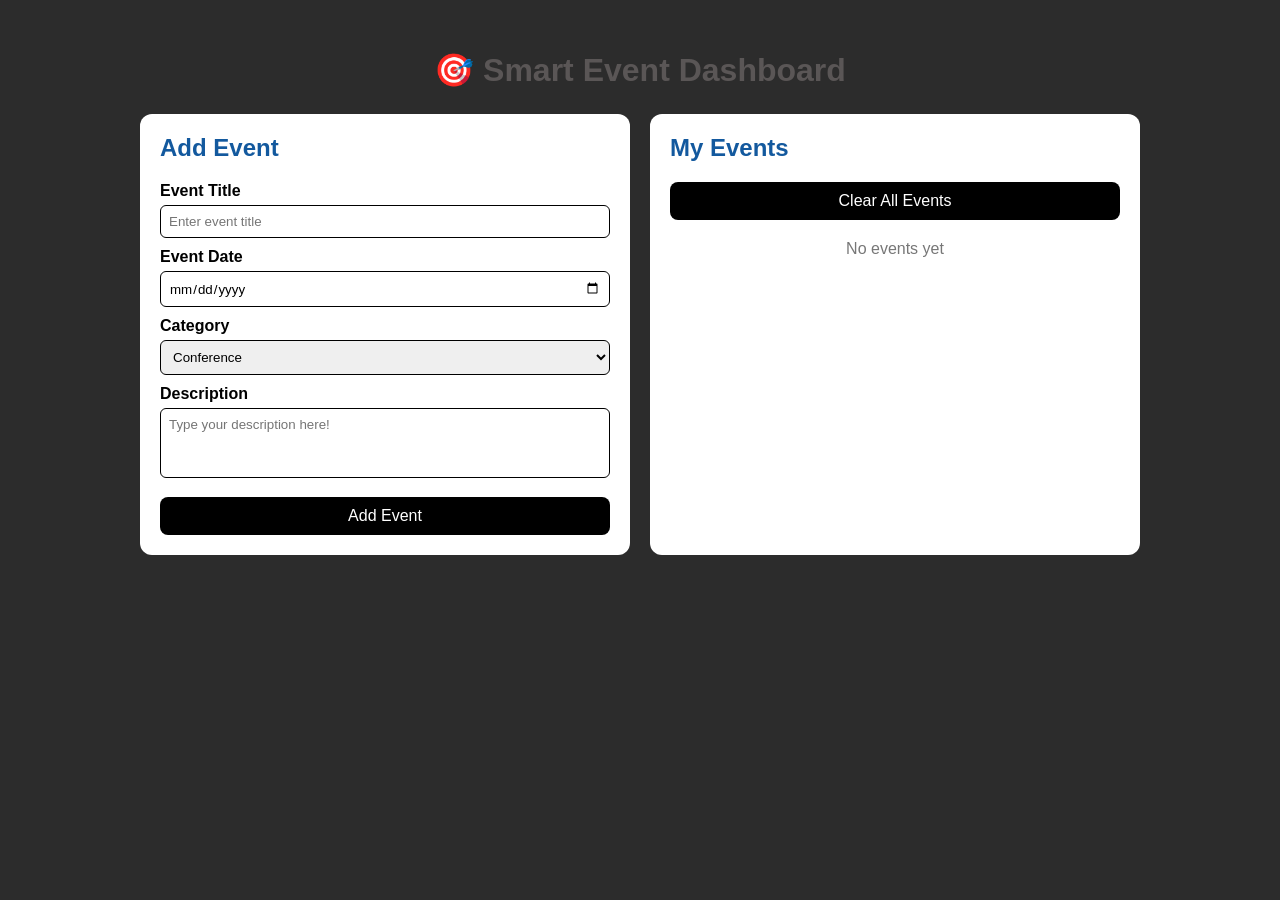
<file: Assignment-1/index.html>
<!DOCTYPE html>
<html lang="en">
<head>
  <meta charset="UTF-8">
  <title>Smart Event Dashboard</title>
  <link rel="stylesheet" href="style.css">
</head> 
<body>
  <h1>🎯 Smart Event Dashboard</h1>
  <div class="container">
    <!-- Add Event -->
    <div class="card"> 
      <h2>Add Event</h2>
      <label>Event Title</label>
      <input type="text" id="eventTitle" placeholder="Enter event title">
      <label>Event Date</label>
      <input type="date" id="eventDate">
      <label>Category</label>
      <select id="category">
        <option>Conference</option>
        <option>Workshop</option>
        <option>Meeting</option>
        <option>Seminar</option>
      </select>
      <label>Description</label>
      <textarea id="description" placeholder="Type your description here!"></textarea>
      <button onclick="addEvent()">Add Event</button>
    </div>
    <!-- My Events -->
    <div class="card">
      <h2>My Events</h2>
      <div class="top-buttons">
        <button onclick="clearEvents()">Clear All Events</button>
      </div>
      <div id="eventList" class="empty">
        No events yet. Add your first event!
      </div>
    </div>
  </div>
  <script src="script.js"></script>
</body>
</html>
</file>
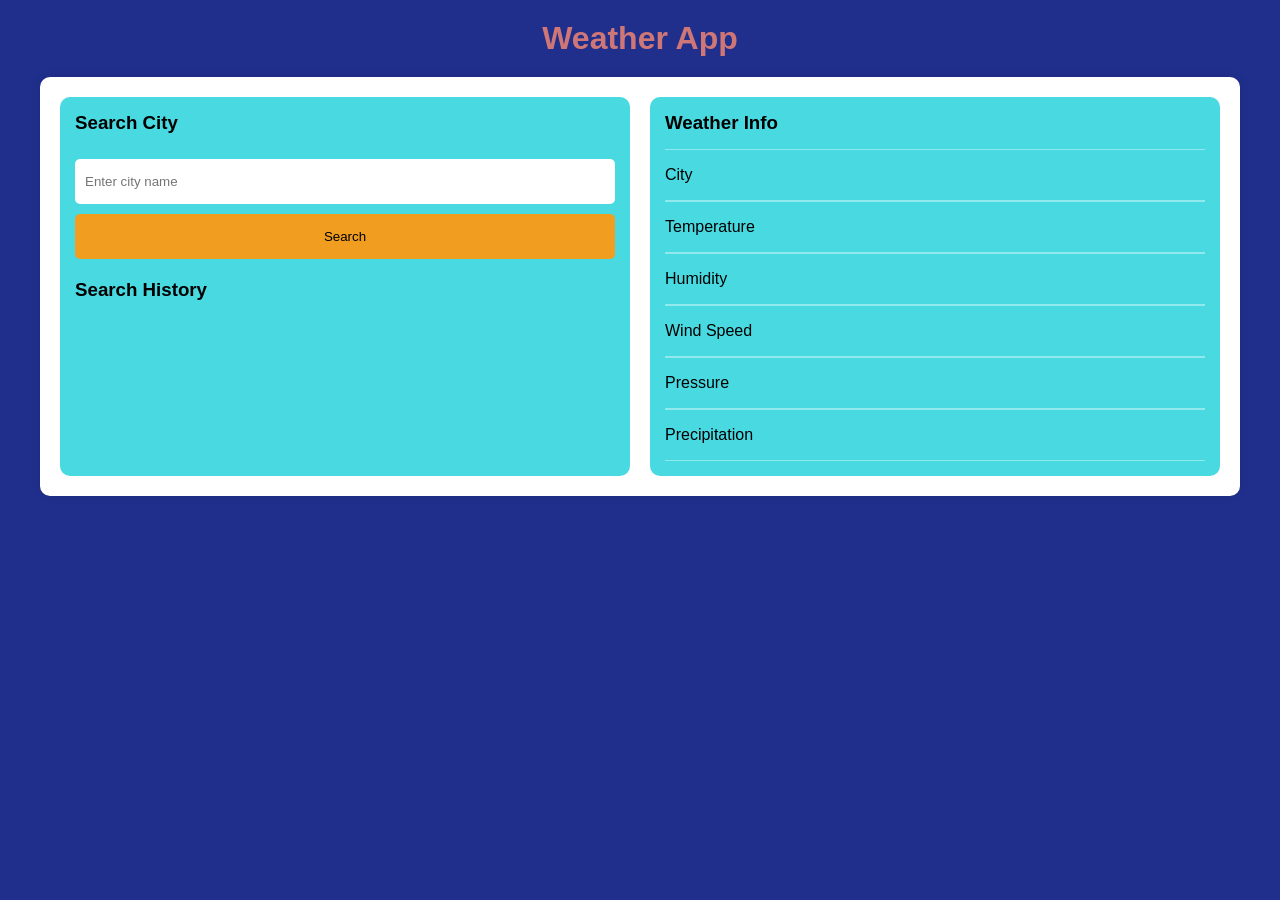
<file: Assignment-2/index.html>
<!DOCTYPE html>
<html lang="en">

<head>
    <meta charset="UTF-8">
    <meta name="viewport" content="width=device-width, initial-scale=1.0">
    <title>Weather App</title>
    <link rel="stylesheet" href="./style.css">
</head>

<body>

    <h1> Weather App</h1>

    <div id="container">

        <div id="searchContainer">

            <div id="search">
                <h3>Search City</h3>
                <input type="text" id="searchBox" placeholder="Enter city name">
                <button id="searchBtn">Search</button>
            </div>

            <div id="history">
                <h3>Search History</h3>
                <div id="historyList">
                </div>
            </div>
        </div>

        <div id="result">
            <h3>Weather Info</h3>

            <div class="resultItem">
                <p>City</p>
                <p id="cityValue"></p>
            </div>
            
            <div class="resultItem">
                <p>Temperature</p>
                <p id="temperature"></p>
            </div>
            
            <div class="resultItem">
                <p>Humidity</p>
                <p id="humidity"></p>
            </div>
            
            <div class="resultItem">
                <p>Wind Speed</p>
                <p id="windSpeed"></p>
            </div>
            
            <div class="resultItem">
                <p>Pressure</p>
                <p id="pressure"></p>
            </div>
            
            <div class="resultItem">
                <p>Precipitation</p>
                <p id="precipitation"></p>
            </div>

        </div>

    </div>

    <script src="./script.js"></script>
</body>

</html>
</file>
<file: Assignment-1/style.css>
* {
  box-sizing: border-box;
  font-family: Arial, sans-serif;
}
body {
  margin: 0;
  padding: 30px;
  min-height: 100vh;
  background-color:rgb(44, 44, 44)
}
h1 {
  text-align: center;
  color: #5a5656;
  margin-bottom: 25px;
}
.container {
  display: flex;
  gap: 20px;
  max-width: 1000px;
  margin: auto;
}
.card {
  background: #fff;
  padding: 20px;
  border-radius: 12px;
  flex: 1 
}
h2 {
  margin-top: 0;
  color: #13599e;
}
label {
  display: block;
  margin-top: 10px;
  font-weight: bold;
}
input, select, textarea {
  width: 100%;
  padding: 8px;
  margin-top: 5px;
  border-radius: 6px;
  border: 1px solid #000000;
}
textarea {
  resize: none;
  height: 70px;
}
button {
  width: 100%;
  padding: 10px;
  margin-top: 15px;
  border: none;
  border-radius: 8px;
  background: #000000;
  color: #fff;
  font-size: 16px;
  cursor: pointer;
}
button:hover {
  background: #011a45;
}
.top-buttons button {
  margin-top: 0;
}
.event {
  background: #ecf0f1;
  padding: 10px;
  border-radius: 8px;
  margin-bottom: 10px;
}
.event h3 {
  margin: 0;
}
.event small {
  color: #555;
}
.empty {
  color: #777;
  text-align: center;
  margin-top: 20px;
}
</file>
<file: Assignment-2/style.css>
*{
    margin: 0;
    padding: 0;
    box-sizing: border-box;
}

body{
    font-family: Arial, sans-serif;
    background-color: rgb(32, 47, 140);
    display: flex;
    flex-direction: column;
    align-items: center;
    min-height: 100vh;
    padding: 20px;
}

h1{
    color: rgb(207, 119, 119);
    margin-bottom: 20px;
    text-align: center;
}

/* MAIN CONTAINER */
#container{
    background-color: rgb(255, 255, 255);
    padding: 20px;
    border-radius: 10px;
    width: 100%;
    max-width: 1200px;
    box-shadow: 0 0 10px rgba(0, 0, 0, 0.1);
    display: flex;
    gap: 20px;
}

/* LEFT SIDE */
#searchContainer{
    background-color: rgb(72, 217, 225);
    border-radius: 10px;
    flex: 1;
    display: flex;
    flex-direction: column;
    gap: 20px;
    padding: 15px;
}

#search, #history{
    background-color: rgb(72, 217, 225);
    border-radius: 10px;
}

#historyList{
    display: flex;
    flex-wrap: wrap;
    gap: 8px;
    padding: 10px 0;
}

.listItem{
    background-color: rgb(185, 235, 119);
    border-radius: 5px;
    padding: 5px 10px;
}

/* RIGHT SIDE */
#result{
    background-color: rgb(72, 217, 225);
    flex: 1;
    border-radius: 10px;
    padding: 15px;
    display: flex;
    flex-direction: column;
}

h3{
    margin-bottom: 15px;
}

p{
    margin: 8px 0;
}

/* INPUT + BUTTON */
#search{
    display: flex;
    flex-direction: column;
    gap: 10px;
}

#search input{
    height: 45px;
    width: 100%;
    padding: 10px;
    border: none;
    border-radius: 5px;
}

#search button{
    height: 45px;
    width: 100%;
    background-color: rgb(241, 157, 32);
    border: none;
    border-radius: 5px;
    cursor: pointer;
}

/* RESULT ITEMS */
.resultItem{
    display: flex;
    justify-content: space-between;
    border-bottom: 1px solid rgba(255,255,255,0.4);
    border-top: 1px solid rgba(255,255,255,0.4);
    padding: 8px 0;
}

/* ------------------ MOBILE ------------------ */
@media (max-width: 768px){

    #container{
        flex-direction: column;
    }

    .resultItem{
        flex-direction: column;
        gap: 4px;
    }
}
</file>
